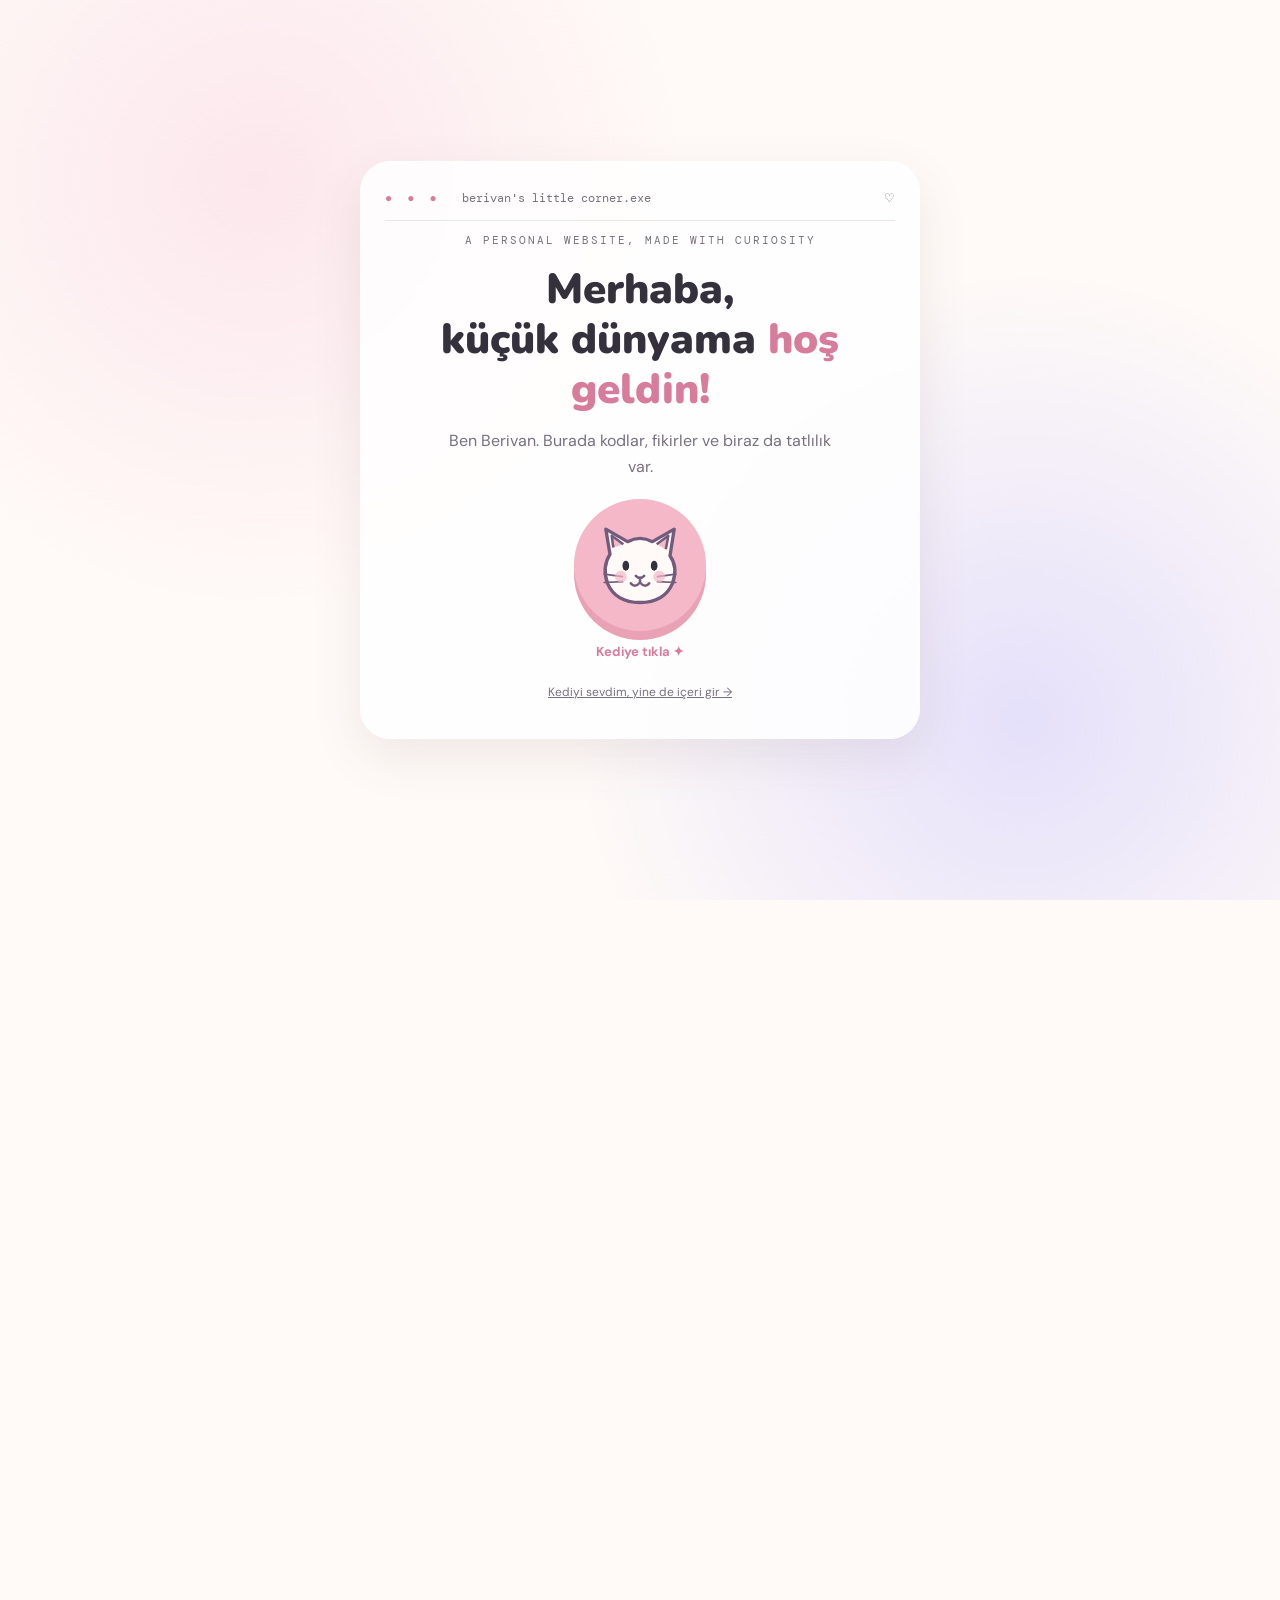
<file: index.html>
<!DOCTYPE html>
<html lang="tr">
<head>
  <meta charset="UTF-8">
  <meta name="viewport" content="width=device-width, initial-scale=1.0">
  <meta name="description" content="Berivan Elçi'nin kişisel portfolyosu">
  <title>Berivan's Little Digital Garden</title>
  <link rel="preconnect" href="https://fonts.googleapis.com">
  <link rel="preconnect" href="https://fonts.gstatic.com" crossorigin>
  <link href="https://fonts.googleapis.com/css2?family=DM+Mono:wght@400;500&family=DM+Sans:wght@400;500;600;700&family=Nunito:wght@400;700;800;900&display=swap" rel="stylesheet">

  <style>
    :root {
      --bg: #fffaf7;
      --surface: #ffffff;
      --ink: #34313c;
      --muted: #77717e;
      --pink: #f4b8c8;
      --pink-dark: #d77d9b;
      --lav: #d9d1f3;
      --mint: #cce8d9;
      --yellow: #f8e6a5;
      --line: #eee3e2;
      --shadow: 0 18px 50px rgba(95,65,80,.10);
    }

    * {
      box-sizing: border-box;
    }

    html {
      scroll-behavior: smooth;
      scroll-padding-top: 85px;
    }

    body {
      margin: 0;
      background: var(--bg);
      color: var(--ink);
      font-family: "DM Sans", sans-serif;
      line-height: 1.65;
      transition: background .3s, color .3s;
    }

    a {
      color: inherit;
    }

    button {
      font: inherit;
      cursor: pointer;
    }

    .wrap {
      width: min(1100px, calc(100% - 40px));
      margin: auto;
    }

    /* Welcome screen */
    .welcome {
      position: fixed;
      inset: 0;
      z-index: 10;
      display: grid;
      place-items: center;
      padding: 24px;
      background:
        radial-gradient(circle at 20% 20%, #fce7ed, transparent 35%),
        radial-gradient(circle at 80% 80%, #e5e0fa, transparent 36%),
        var(--bg);
      transition: opacity .55s, visibility .55s;
    }

    .welcome.hide {
      opacity: 0;
      visibility: hidden;
      pointer-events: none;
    }

    .welcome-card {
      width: min(560px, 100%);
      text-align: center;
      background: rgba(255,255,255,.85);
      border: 1px solid white;
      border-radius: 30px;
      padding: 28px 24px 34px;
      box-shadow: var(--shadow);
    }

    .windowbar {
      display: flex;
      justify-content: space-between;
      align-items: center;
      border-bottom: 1px solid var(--line);
      padding-bottom: 14px;
      font: 12px "DM Mono", monospace;
      color: var(--muted);
    }

    .dots {
      color: var(--pink-dark);
      letter-spacing: 4px;
    }

    .tiny {
      font: 11px "DM Mono", monospace;
      letter-spacing: 2px;
      color: var(--muted);
      margin: 24px 0 6px;
    }

    .welcome h1 {
      font: 900 clamp(27px, 5vw, 42px)/1.2 Nunito, sans-serif;
      margin: 8px 0;
    }

    .welcome h1 em {
      color: var(--pink-dark);
      font-style: normal;
    }

    .welcome p {
      color: var(--muted);
      margin: 12px auto 18px;
      max-width: 390px;
    }

    .catbutton {
      border: 0;
      background: var(--pink);
      border-radius: 50%;
      width: 132px;
      height: 132px;
      display: grid;
      place-items: center;
      margin: 18px auto 10px;
      box-shadow: 0 9px 0 #e8a1b5;
      transition: transform .2s;
    }

    .catbutton:hover {
      transform: translateY(-4px);
    }

    .catbutton svg {
      width: 100px;
      height: 100px;
    }

    .tap {
      font-size: 13px;
      color: var(--pink-dark);
      font-weight: 700;
    }

    .skip {
      margin-top: 20px;
      border: 0;
      background: transparent;
      color: var(--muted);
      text-decoration: underline;
      font-size: 12px;
    }

    /* Navigation */
    .site {
      opacity: 0;
      visibility: hidden;
      transition: opacity .4s;
    }

    .site.show {
      opacity: 1;
      visibility: visible;
    }

    .topbar {
      position: sticky;
      top: 0;
      z-index: 5;
      background: rgba(255,250,247,.92);
      backdrop-filter: blur(12px);
      border-bottom: 1px solid var(--line);
    }

    .nav {
      min-height: 72px;
      display: flex;
      align-items: center;
      justify-content: space-between;
      gap: 20px;
    }

    .brand {
      text-decoration: none;
      font: 800 17px Nunito, sans-serif;
      white-space: nowrap;
    }

    .brand span {
      color: var(--pink-dark);
    }

    .navlinks {
      display: flex;
      align-items: center;
      gap: 22px;
    }

    .navlinks a {
      text-decoration: none;
      color: var(--muted);
      font-size: 13px;
    }

    .navlinks a:hover {
      color: var(--pink-dark);
    }

    .navbuttons {
      display: flex;
      gap: 8px;
    }

    .smallbtn {
      border: 1px solid var(--line);
      background: white;
      border-radius: 12px;
      padding: 8px 11px;
      color: var(--ink);
      font-size: 12px;
    }

    .menu {
      display: none;
    }

    /* Hero */
    .hero {
      padding: 74px 0 54px;
      display: grid;
      grid-template-columns: 1.05fr .95fr;
      align-items: center;
      gap: 48px;
      min-height: 500px;
    }

    .eyebrow {
      font: 12px "DM Mono", monospace;
      color: var(--pink-dark);
      letter-spacing: 1.3px;
      text-transform: uppercase;
    }

    .hero h2 {
      font: 900 clamp(38px, 6vw, 66px)/1.08 Nunito, sans-serif;
      letter-spacing: -1.5px;
      margin: 16px 0;
    }

    .hero h2 span {
      color: var(--pink-dark);
    }

    .intro {
      color: var(--muted);
      max-width: 500px;
      font-size: 16px;
    }

    .pills {
      display: flex;
      flex-wrap: wrap;
      gap: 8px;
      margin: 20px 0;
    }

    .pill {
      padding: 7px 12px;
      background: white;
      border: 1px solid var(--line);
      border-radius: 30px;
      font-size: 12px;
      color: var(--muted);
    }

    .actions {
      display: flex;
      gap: 10px;
      flex-wrap: wrap;
      margin-top: 24px;
    }

    .primary,
    .secondary {
      display: inline-flex;
      text-decoration: none;
      border-radius: 14px;
      padding: 12px 17px;
      font-size: 13px;
      font-weight: 700;
    }

    .primary {
      background: var(--ink);
      color: white;
    }

    .secondary {
      background: white;
      border: 1px solid var(--line);
    }

    /* Illustration */
    .desk {
      min-height: 340px;
      position: relative;
      border-radius: 35px;
      background: linear-gradient(145deg, #f5dbe5, #e9e3fb);
      display: grid;
      place-items: center;
      overflow: hidden;
    }

    .sun {
      position: absolute;
      width: 190px;
      height: 190px;
      border-radius: 50%;
      background: var(--yellow);
      right: 30px;
      top: 22px;
      opacity: .8;
    }

    .plant {
      position: absolute;
      left: 28px;
      bottom: 40px;
      font-size: 50px;
      transform: rotate(-8deg);
    }

    .laptop {
      position: relative;
      width: 70%;
      z-index: 1;
    }

    .screen {
      aspect-ratio: 1.35;
      background: #fffaf7;
      border: 9px solid #6e6576;
      border-radius: 15px 15px 6px 6px;
      padding: 17px;
      box-shadow: 0 15px 25px #8c789044;
    }

    .screen .bar {
      height: 7px;
      width: 60%;
      background: var(--pink);
      border-radius: 9px;
      margin-bottom: 12px;
    }

    .screen .line {
      height: 6px;
      background: #e9e1ee;
      border-radius: 8px;
      margin: 9px 0;
    }

    .screen .line.short {
      width: 60%;
    }

    .screen .code {
      color: #b66c8a;
      font: 11px "DM Mono", monospace;
      margin-top: 18px;
    }

    .base {
      height: 12px;
      background: #a9a0b3;
      border-radius: 2px 2px 12px 12px;
      margin: 0 -15px;
    }

    .sticker {
      position: absolute;
      z-index: 2;
      background: white;
      border-radius: 16px;
      padding: 12px 15px;
      box-shadow: var(--shadow);
      font: 12px "DM Mono", monospace;
    }

    .sticker.one {
      right: 15px;
      bottom: 42px;
      transform: rotate(5deg);
    }

    .sticker.two {
      left: 20px;
      top: 34px;
      transform: rotate(-7deg);
    }

    /* Sections */
    section.content {
      padding: 56px 0;
    }

    .sectionhead {
      margin-bottom: 25px;
    }

    .sectionhead .eyebrow {
      display: block;
      margin-bottom: 7px;
    }

    .sectionhead h2 {
      font: 900 clamp(28px, 4vw, 40px) Nunito, sans-serif;
      margin: 0;
    }

    .sectionhead p {
      color: var(--muted);
      max-width: 650px;
      margin: 8px 0;
    }

    .aboutbox,
    .project,
    .skillbox,
    .contactbox {
      background: var(--surface);
      border: 1px solid var(--line);
      border-radius: 24px;
      padding: 25px;
      box-shadow: 0 8px 28px rgba(95,65,80,.04);
    }

    .aboutbox p {
      margin: 0;
      color: var(--muted);
    }

    .facts {
      display: grid;
      grid-template-columns: repeat(3, 1fr);
      gap: 12px;
      margin-top: 18px;
    }

    .fact {
      padding: 15px;
      background: #fff8fb;
      border-radius: 16px;
    }

    .fact strong {
      display: block;
      font: 800 13px Nunito, sans-serif;
    }

    .fact span {
      font-size: 12px;
      color: var(--muted);
    }

    /* Projects */
    .projects {
      display: grid;
      grid-template-columns: repeat(2, 1fr);
      gap: 18px;
    }

    .project {
      display: flex;
      flex-direction: column;
      min-height: 275px;
    }

    .projecttop {
      display: flex;
      align-items: center;
      justify-content: space-between;
      gap: 12px;
    }

    .projecticon {
      width: 48px;
      height: 48px;
      display: grid;
      place-items: center;
      border-radius: 15px;
      background: #fbe5ec;
      font-size: 23px;
    }

    .project:nth-child(2) .projecticon {
      background: #e7e1fb;
    }

    .project:nth-child(3) .projecticon {
      background: #dff1e6;
    }

    .project h3 {
      font: 800 20px Nunito, sans-serif;
      margin: 18px 0 6px;
    }

    .project p {
      color: var(--muted);
      font-size: 14px;
      margin: 0 0 16px;
    }

    .tags {
      display: flex;
      gap: 7px;
      flex-wrap: wrap;
      margin-top: auto;
      margin-bottom: 16px;
    }

    .tag {
      background: #f8f4f6;
      border-radius: 8px;
      padding: 5px 8px;
      font: 10px "DM Mono", monospace;
      color: #766c79;
    }

    .project a {
      font-size: 13px;
      font-weight: 700;
      text-decoration: none;
      color: var(--pink-dark);
    }

    .project a:hover {
      text-decoration: underline;
    }

    /* Skills and contact */
    .skills {
      display: grid;
      grid-template-columns: repeat(3, 1fr);
      gap: 15px;
    }

    .skillbox h3 {
      font: 800 17px Nunito, sans-serif;
      margin: 0 0 12px;
    }

    .skillbox p {
      font-size: 13px;
      color: var(--muted);
      margin: 0;
    }

    .contactbox {
      display: flex;
      align-items: center;
      justify-content: space-between;
      gap: 20px;
      flex-wrap: wrap;
    }

    .contactbox p {
      color: var(--muted);
      margin: 5px 0 0;
    }

    .contactbox a {
      word-break: break-word;
    }

    .footer {
      text-align: center;
      padding: 30px 0 40px;
      color: var(--muted);
      font-size: 12px;
    }

    .footer span {
      color: var(--pink-dark);
    }

    /* Dark mode */
    body.dark {
      --bg: #24212b;
      --surface: #302c38;
      --ink: #f7eef6;
      --muted: #c4b8c9;
      --line: #49404f;
    }

    body.dark .topbar {
      background: rgba(36,33,43,.92);
    }

    body.dark .welcome-card {
      background: rgba(48,44,56,.94);
      border-color: #49404f;
    }

    body.dark .pill,
    body.dark .smallbtn,
    body.dark .secondary {
      background: #302c38;
      color: var(--ink);
    }

    body.dark .fact,
    body.dark .tag {
      background: #3b3443;
      color: #eee0ed;
    }

    body.dark .navlinks {
      background-color: var(--bg);
    }

    @media (max-width: 760px) {
      .wrap {
        width: min(100% - 28px, 600px);
      }

      .nav {
        min-height: 64px;
      }

      .navlinks {
        display: none;
        position: absolute;
        top: 63px;
        left: 0;
        right: 0;
        background: var(--bg);
        padding: 18px 22px;
        border-bottom: 1px solid var(--line);
        flex-direction: column;
        align-items: flex-start;
      }

      .navlinks.open {
        display: flex;
      }

      .menu {
        display: inline-block;
      }

      .hero {
        grid-template-columns: 1fr;
        padding-top: 48px;
        gap: 30px;
      }

      .desk {
        min-height: 290px;
      }

      .projects,
      .skills {
        grid-template-columns: 1fr;
      }

      .facts {
        grid-template-columns: 1fr;
      }

      .hero h2 {
        font-size: 46px;
      }

      .contactbox {
        align-items: flex-start;
        flex-direction: column;
      }

      .welcome-card {
        padding: 22px 18px 28px;
      }
    }
  </style>
</head>

<body>
  <section class="welcome" id="welcome">
    <div class="welcome-card">
      <div class="windowbar">
        <span><span class="dots">● ● ●</span> &nbsp; berivan's little corner.exe</span>
        <span>♡</span>
      </div>

      <p class="tiny">A PERSONAL WEBSITE, MADE WITH CURIOSITY</p>
      <h1>Merhaba,<br>küçük dünyama <em>hoş geldin!</em></h1>
      <p>Ben Berivan. Burada kodlar, fikirler ve biraz da tatlılık var.</p>

      <button class="catbutton" id="catEntry" aria-label="Siteye gir">
        <svg viewBox="0 0 120 120" role="img" aria-label="Çizim kedi">
          <path d="M24 47 19 17 45 32 Q60 24 75 32 L101 17 96 49 Q106 63 99 82 Q89 105 60 105 Q31 105 21 82 Q14 63 24 47Z" fill="#fffaf7" stroke="#725b7c" stroke-width="4" stroke-linejoin="round"/>
          <path d="M28 39 26 25 40 35 M80 35 94 25 91 41" fill="#f4b8c8" stroke="#725b7c" stroke-width="3" stroke-linejoin="round"/>
          <ellipse cx="43" cy="61" rx="4" ry="6" fill="#34313c"/>
          <ellipse cx="77" cy="61" rx="4" ry="6" fill="#34313c"/>
          <path d="M55 73 Q60 78 65 73 M60 76 V81 Q54 88 49 82 M60 81 Q66 88 71 82" fill="none" stroke="#725b7c" stroke-width="3" stroke-linecap="round"/>
          <path d="M17 71 39 74 M17 81 39 80 M103 71 81 74 M103 81 81 80" stroke="#725b7c" stroke-width="2" stroke-linecap="round"/>
          <circle cx="37" cy="74" r="7" fill="#f4b8c8" opacity=".7"/>
          <circle cx="83" cy="74" r="7" fill="#f4b8c8" opacity=".7"/>
        </svg>
      </button>

      <div class="tap">Kediye tıkla ✦</div>
      <button class="skip" id="skipEntry">Kediyi sevdim, yine de içeri gir →</button>
    </div>
  </section>

  <div class="site" id="site">
    <div class="topbar">
      <div class="wrap nav">
        <a class="brand" href="#home">berivan<span>'s</span> garden ✿</a>

        <nav class="navlinks" id="navlinks">
          <a href="#about" data-tr="Hakkımda" data-en="About">Hakkımda</a>
          <a href="#projects" data-tr="Projeler" data-en="Projects">Projeler</a>
          <a href="#skills" data-tr="Araç kutum" data-en="Skills">Araç kutum</a>
          <a href="#contact" data-tr="İletişim" data-en="Contact">İletişim</a>
        </nav>

        <div class="navbuttons">
          <button class="smallbtn" id="langBtn">EN</button>
          <button class="smallbtn" id="themeBtn" aria-label="Temayı değiştir">☾</button>
          <button class="smallbtn menu" id="menuBtn" aria-label="Menüyü aç">☰</button>
        </div>
      </div>
    </div>

    <main>
      <section class="wrap hero" id="home">
        <div>
          <div class="eyebrow" data-tr="Öğreniyor, üretiyor ve gelişiyorum" data-en="Learning, building and growing">Öğreniyor, üretiyor ve gelişiyorum</div>

          <h2 data-tr="Merhaba, ben <span>Berivan.</span>" data-en="Hi, I'm <span>Berivan.</span>">Merhaba, ben <span>Berivan.</span></h2>

          <p class="intro" data-tr="Yazılım mühendisliği öğrencisiyim. Yapay zekâ, backend ve bilgisayarlı görü kesişiminde yeni şeyler öğreniyor; öğrendiklerimi gerçek projelere dönüştürmeye çalışıyorum." data-en="I'm a Software Engineering student exploring AI, backend development and computer vision, turning what I learn into practical projects.">
            Yazılım mühendisliği öğrencisiyim. Yapay zekâ, backend ve bilgisayarlı görü kesişiminde yeni şeyler öğreniyor; öğrendiklerimi gerçek projelere dönüştürmeye çalışıyorum.
          </p>

          <div class="pills">
            <span class="pill">Software Engineering</span>
            <span class="pill">Python</span>
            <span class="pill">Backend</span>
            <span class="pill">AI & Computer Vision</span>
          </div>

          <div class="actions">
            <a class="primary" href="#projects" data-tr="Projelerimi keşfet ↗" data-en="Explore my projects ↗">Projelerimi keşfet ↗</a>
            <a class="secondary" href="#contact" data-tr="Benimle tanış ↗" data-en="Get in touch ↗">Benimle tanış ↗</a>
          </div>
        </div>

        <div class="desk">
          <div class="sun"></div>
          <div class="sticker two">✿ curious mind</div>
          <div class="plant">🪴</div>

          <div class="laptop">
            <div class="screen">
              <div class="bar"></div>
              <div class="line"></div>
              <div class="line short"></div>
              <div class="code">
                &gt; keep_learning();<br>
                &gt; build_things();<br>
                &gt; stay_curious();
              </div>
            </div>
            <div class="base"></div>
          </div>

          <div class="sticker one">my little world.py ♡</div>
        </div>
      </section>

      <section class="content wrap" id="about">
        <div class="sectionhead">
          <span class="eyebrow">01 / KISACA BEN</span>
          <h2 data-tr="Hakkımda" data-en="A little about me">Hakkımda</h2>
        </div>

        <div class="aboutbox">
          <p data-tr="Bandırma Onyedi Eylül Üniversitesi Yazılım Mühendisliği öğrencisiyim. Merak ederek, deneyerek ve hatalarımdan öğrenerek gelişmeyi seviyorum. Takım çalışmalarında sorumluluk almayı ve öğrendiklerimi çalışan ürünlere dönüştürmeyi önemsiyorum." data-en="I'm a Software Engineering student at Bandırma Onyedi Eylül University. I enjoy learning by exploring, experimenting and improving through mistakes. I value teamwork and turning ideas into working products.">
            Bandırma Onyedi Eylül Üniversitesi Yazılım Mühendisliği öğrencisiyim. Merak ederek, deneyerek ve hatalarımdan öğrenerek gelişmeyi seviyorum. Takım çalışmalarında sorumluluk almayı ve öğrendiklerimi çalışan ürünlere dönüştürmeyi önemsiyorum.
          </p>

          <div class="facts">
            <div class="fact">
              <strong>🎓 Eğitim</strong>
              <span>Yazılım Mühendisliği · 4. sınıf</span>
            </div>
            <div class="fact">
              <strong>🧩 İlgi alanları</strong>
              <span>Yapay zekâ · Backend · Bilgisayarlı görü</span>
            </div>
            <div class="fact">
              <strong>🌱 Şu an</strong>
              <span>Yeni projeler geliştiriyorum</span>
            </div>
          </div>
        </div>
      </section>

      <section class="content wrap" id="projects">
        <div class="sectionhead">
          <span class="eyebrow">02 / SEÇİLİ ÇALIŞMALAR</span>
          <h2 data-tr="Projelerim" data-en="Selected projects">Projelerim</h2>
          <p data-tr="Her proje, yeni bir şey öğrendiğim küçük bir adım." data-en="Every project is a small step and a new thing learned.">Her proje, yeni bir şey öğrendiğim küçük bir adım.</p>
        </div>

        <div class="projects">
          <article class="project">
            <div class="projecttop">
              <div class="projecticon">🚦</div>
              <span class="tag">TEAM PROJECT</span>
            </div>
            <h3>TEKNOFEST 5G & AI — Akıllı Yol Güvenliği</h3>
            <p>5G ve yapay zekâ destekli yol güvenliği projesinde YOLOv8 model eğitimi ve karşılaştırmaları, veri artırma ve sonuç değerlendirme süreçlerinde takım üyesi olarak katkı sağladım.</p>
            <div class="tags">
              <span class="tag">Python</span>
              <span class="tag">YOLOv8</span>
              <span class="tag">Computer Vision</span>
              <span class="tag">Flutter</span>
            </div>
            <a href="https://github.com/berivanelci-lgtm/teknofest5g-2026-5Genc" target="_blank" rel="noopener">Projeyi incele ↗</a>
          </article>

          <article class="project">
            <div class="projecttop">
              <div class="projecticon">🧠</div>
              <span class="tag">C# · WINDOWS FORMS</span>
            </div>
            <h3>C# Quiz Uygulaması</h3>
            <p>20 çoktan seçmeli soruyla çalışan; ilerlemeyi, doğru ve yanlış cevapları gösteren, anında geri bildirim veren ve sonunda puanı hesaplayan masaüstü bilgi yarışması uygulaması.</p>
            <div class="tags">
              <span class="tag">C#</span>
              <span class="tag">Windows Forms</span>
              <span class="tag">Desktop App</span>
            </div>
            <a href="https://github.com/berivanelci-lgtm/csharp-quiz-uygulamasi" target="_blank" rel="noopener">Projeyi incele ↗</a>
          </article>

          <article class="project">
            <div class="projecttop">
              <div class="projecticon">⚙️</div>
              <span class="tag">BACKEND</span>
            </div>
            <h3>Go Task API</h3>
            <p>Go ile backend ve REST API geliştirme pratiği için hazırladığım görev yönetimi projesi.</p>
            <div class="tags">
              <span class="tag">Go</span>
              <span class="tag">REST API</span>
              <span class="tag">Backend</span>
            </div>
            <a href="https://github.com/berivanelci-lgtm/go-task-api" target="_blank" rel="noopener">Projeyi incele ↗</a>
          </article>
        </div>
      </section>

      <section class="content wrap" id="skills">
        <div class="sectionhead">
          <span class="eyebrow">03 / ARAÇ KUTUM</span>
          <h2 data-tr="Öğrendiklerim ve kullandıklarım" data-en="Tools and technologies">Öğrendiklerim ve kullandıklarım</h2>
        </div>

        <div class="skills">
          <div class="skillbox">
            <h3>💻 Programlama</h3>
            <p>Python · C# · Go · HTML · CSS · JavaScript temelleri</p>
          </div>
          <div class="skillbox">
            <h3>🤖 Yapay zekâ</h3>
            <p>YOLOv8 · Bilgisayarlı görü · Model değerlendirme</p>
          </div>
          <div class="skillbox">
            <h3>🛠️ Araçlar</h3>
            <p>Git · GitHub · Visual Studio · VS Code · Android Studio</p>
          </div>
        </div>
      </section>

      <section class="content wrap" id="contact">
        <div class="sectionhead">
          <span class="eyebrow">04 / MERHABA DE</span>
          <h2 data-tr="İletişim" data-en="Let's connect">İletişim</h2>
        </div>

        <div class="contactbox">
          <div>
            <strong data-tr="Birlikte bir şeyler üretelim." data-en="Let's build something together.">Birlikte bir şeyler üretelim.</strong>
            <p data-tr="Staj, proje ve iş birliği fırsatları için bana ulaşabilirsin." data-en="Feel free to reach out about internships, projects and collaborations.">Staj, proje ve iş birliği fırsatları için bana ulaşabilirsin.</p>
          </div>

          <div class="actions">
            <a class="secondary" href="mailto:berivanelciii@gmail.com">✉ berivanelciii@gmail.com</a>
            <a class="secondary" href="https://www.linkedin.com/in/berivan-el%C3%A7i/" target="_blank" rel="noopener">LinkedIn ↗</a>
            <a class="secondary" href="https://github.com/berivanelci-lgtm" target="_blank" rel="noopener">GitHub ↗</a>
          </div>
        </div>
      </section>
    </main>

    <footer class="footer">
      Made with <span>♡</span> and a little curiosity · © <span id="year"></span> Berivan Elçi
    </footer>
  </div>

  <script>
    const welcome = document.getElementById("welcome");
    const site = document.getElementById("site");

    function enterSite() {
      welcome.classList.add("hide");
      site.classList.add("show");
      sessionStorage.setItem("gardenEntered", "yes");
    }

    document.getElementById("catEntry").addEventListener("click", enterSite);
    document.getElementById("skipEntry").addEventListener("click", enterSite);

    if (sessionStorage.getItem("gardenEntered") === "yes") {
      welcome.classList.add("hide");
      site.classList.add("show");
    }

    document.getElementById("year").textContent = new Date().getFullYear();

    let english = false;

    document.getElementById("langBtn").addEventListener("click", function () {
      english = !english;
      document.documentElement.lang = english ? "en" : "tr";
      this.textContent = english ? "TR" : "EN";

      document.querySelectorAll("[data-tr][data-en]").forEach(function (element) {
        element.innerHTML = english ? element.dataset.en : element.dataset.tr;
      });
    });

    document.getElementById("themeBtn").addEventListener("click", function () {
      document.body.classList.toggle("dark");
      this.textContent = document.body.classList.contains("dark") ? "☀" : "☾";
    });

    document.getElementById("menuBtn").addEventListener("click", function () {
      document.getElementById("navlinks").classList.toggle("open");
    });

    document.querySelectorAll("#navlinks a").forEach(function (link) {
      link.addEventListener("click", function () {
        document.getElementById("navlinks").classList.remove("open");
      });
    });
  </script>
</body>
</html>
</file>
